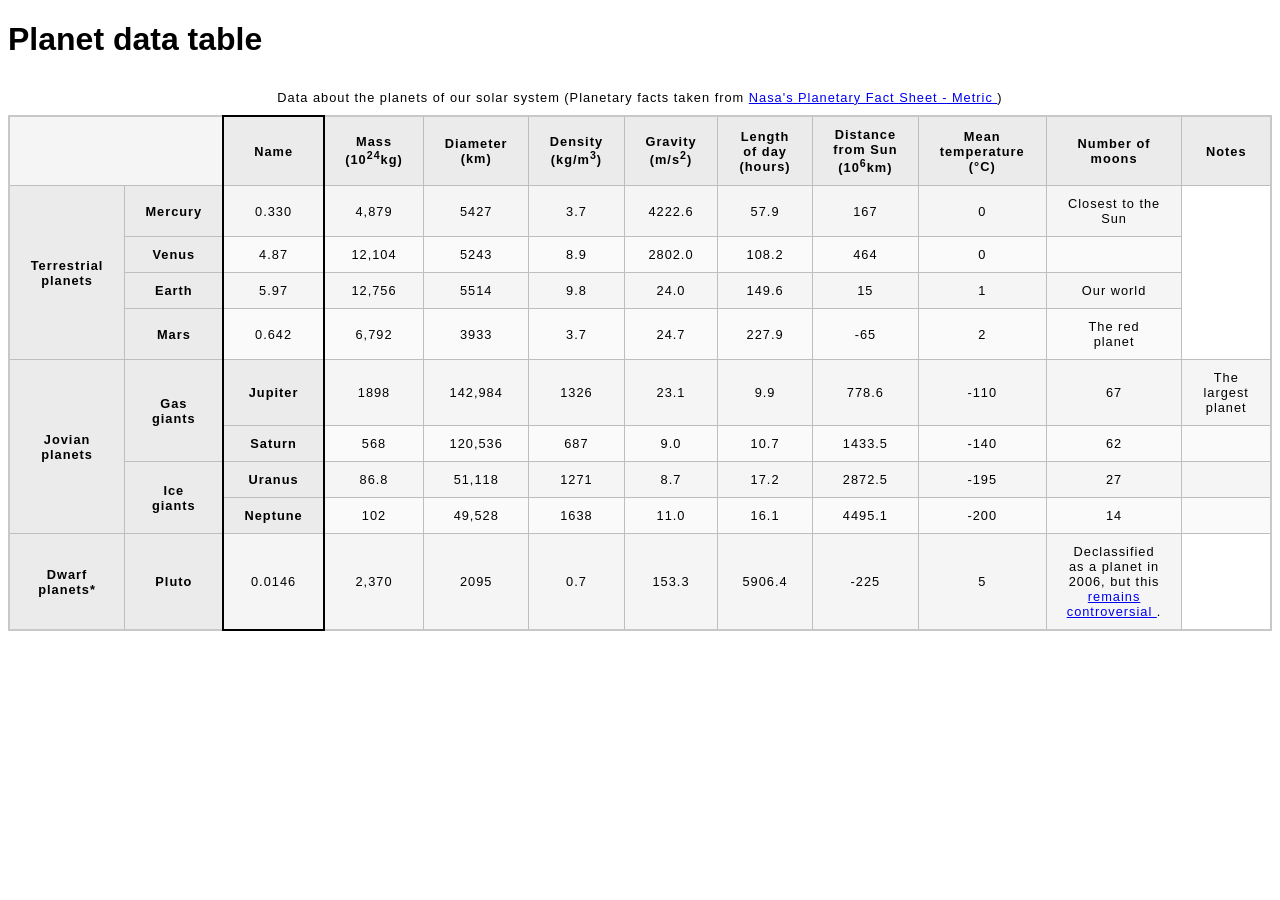
<file: index.html>
<!doctype html>
<html lang="en-US">
  <head>
    <meta charset="utf-8" />
    <!--
Name: Ikem Uka
File: PlanetDataTable.html
Date: 05 June 2026
This file creates a styled HTML table that displays structured data about the planets in our solar system.
-->
    <meta name="viewport" content="width=device-width" />
    <title>Planet data table</title>
    <link href="style.css" rel="stylesheet" type="text/css" />
  </head>

  <body>
    <h1>Planet data table</h1>

    <table>
      <caption>
        Data about the planets of our solar system (Planetary facts taken from
        <a href="http://nssdc.gsfc.nasa.gov/planetary/factsheet/">
          Nasa's Planetary Fact Sheet - Metric
        </a>)
      </caption>

      <colgroup>
        <col>
        <col>
        <col class="column-border">
        <col span="10">
      </colgroup>

      <thead>
        <tr>
          <td colspan="2"></td>
          <th scope="col">Name</th>
          <th scope="col">Mass (10<sup>24</sup>kg)</th>
          <th scope="col">Diameter (km)</th>
          <th scope="col">Density (kg/m<sup>3</sup>)</th>
          <th scope="col">Gravity (m/s<sup>2</sup>)</th>
          <th scope="col">Length of day (hours)</th>
          <th scope="col">Distance from Sun (10<sup>6</sup>km)</th>
          <th scope="col">Mean temperature (°C)</th>
          <th scope="col">Number of moons</th>
          <th scope="col">Notes</th>
        </tr>
      </thead>

      <tbody>
        <!-- Terrestrial planets -->
        <tr>
          <th scope="rowgroup" rowspan="4">Terrestrial planets</th>
          <th scope="row">Mercury</th>
          <td>0.330</td>
          <td>4,879</td>
          <td>5427</td>
          <td>3.7</td>
          <td>4222.6</td>
          <td>57.9</td>
          <td>167</td>
          <td>0</td>
          <td>Closest to the Sun</td>
        </tr>

        <tr>
          <th scope="row">Venus</th>
          <td>4.87</td>
          <td>12,104</td>
          <td>5243</td>
          <td>8.9</td>
          <td>2802.0</td>
          <td>108.2</td>
          <td>464</td>
          <td>0</td>
          <td></td>
        </tr>

        <tr>
          <th scope="row">Earth</th>
          <td>5.97</td>
          <td>12,756</td>
          <td>5514</td>
          <td>9.8</td>
          <td>24.0</td>
          <td>149.6</td>
          <td>15</td>
          <td>1</td>
          <td>Our world</td>
        </tr>

        <tr>
          <th scope="row">Mars</th>
          <td>0.642</td>
          <td>6,792</td>
          <td>3933</td>
          <td>3.7</td>
          <td>24.7</td>
          <td>227.9</td>
          <td>-65</td>
          <td>2</td>
          <td>The red planet</td>
        </tr>

        <!-- Jovian planets -->
        <tr>
          <th scope="rowgroup" rowspan="4">Jovian planets</th>
          <th scope="rowgroup" rowspan="2">Gas giants</th>
          <th scope="row">Jupiter</th>
          <td>1898</td>
          <td>142,984</td>
          <td>1326</td>
          <td>23.1</td>
          <td>9.9</td>
          <td>778.6</td>
          <td>-110</td>
          <td>67</td>
          <td>The largest planet</td>
        </tr>

        <tr>
          <th scope="row">Saturn</th>
          <td>568</td>
          <td>120,536</td>
          <td>687</td>
          <td>9.0</td>
          <td>10.7</td>
          <td>1433.5</td>
          <td>-140</td>
          <td>62</td>
          <td></td>
        </tr>

        <tr>
          <th scope="rowgroup" rowspan="2">Ice giants</th>
          <th scope="row">Uranus</th>
          <td>86.8</td>
          <td>51,118</td>
          <td>1271</td>
          <td>8.7</td>
          <td>17.2</td>
          <td>2872.5</td>
          <td>-195</td>
          <td>27</td>
          <td></td>
        </tr>

        <tr>
          <th scope="row">Neptune</th>
          <td>102</td>
          <td>49,528</td>
          <td>1638</td>
          <td>11.0</td>
          <td>16.1</td>
          <td>4495.1</td>
          <td>-200</td>
          <td>14</td>
          <td></td>
        </tr>

        <!-- Dwarf planets -->
        <tr>
          <th scope="rowgroup" rowspan="1">Dwarf planets*</th>
          <th scope="row">Pluto</th>
          <td>0.0146</td>
          <td>2,370</td>
          <td>2095</td>
          <td>0.7</td>
          <td>153.3</td>
          <td>5906.4</td>
          <td>-225</td>
          <td>5</td>
          <td>
            Declassified as a planet in 2006, but this
            <a href="http://www.usatoday.com/story/tech/2014/10/02/pluto-planet-solar-system/16578959/">
              remains controversial
            </a>.
          </td>
        </tr>
      </tbody>
    </table>

  </body>
</html>
</file>
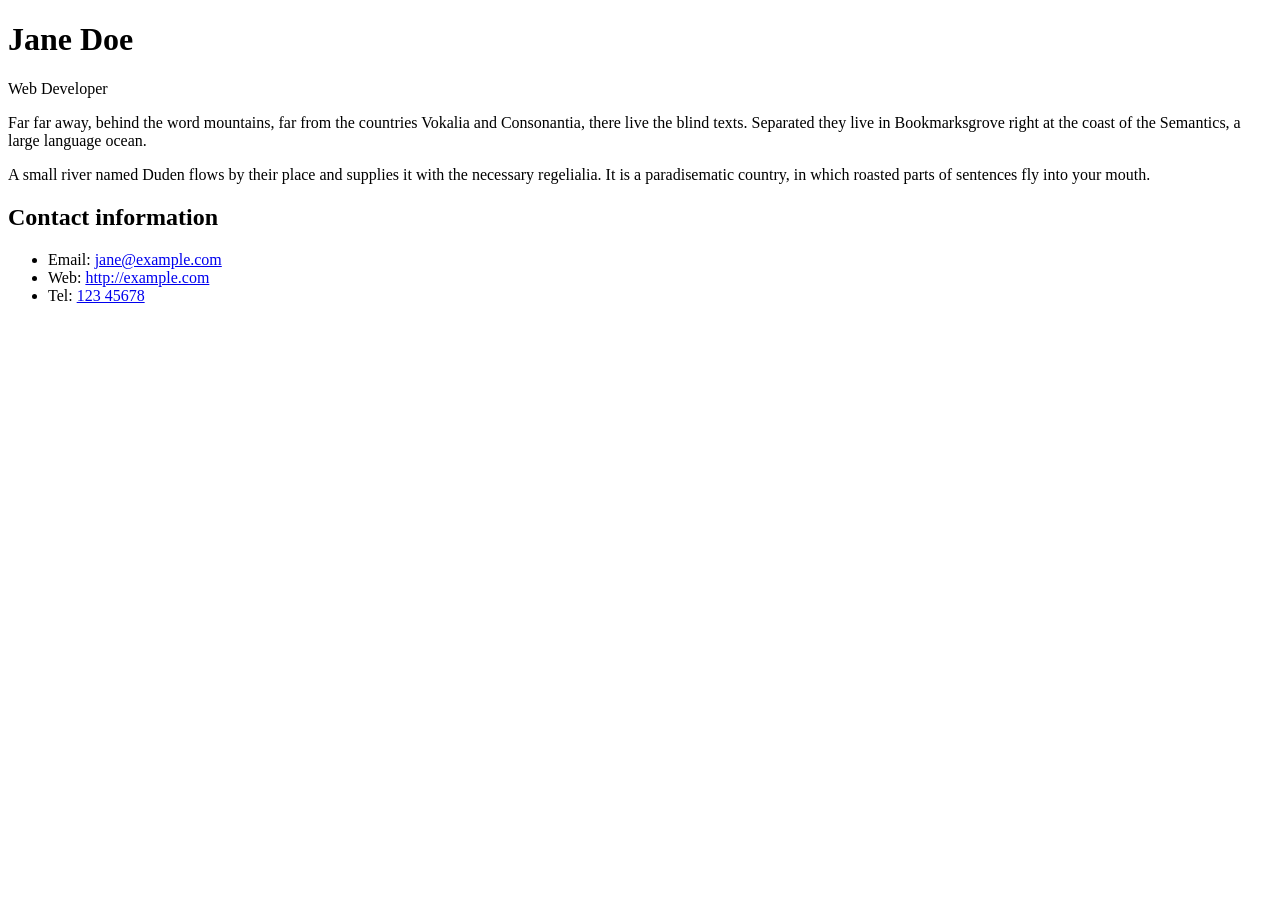
<file: biography page/index.html>
<!--
Name: ikem uka
File: layput-challenge.html
Date: 19 june 2026
-->
<!DOCTYPE html>
<html lang="en">
<head>
<meta charset="utf-8">
<h1>Jane Doe</h1>
<div class="job-title">Web Developer</div>
<p>
  Far far away, behind the word mountains, far from the countries Vokalia and
  Consonantia, there live the blind texts. Separated they live in Bookmarksgrove
  right at the coast of the Semantics, a large language ocean.
</p>

<p>
  A small river named Duden flows by their place and supplies it with the
  necessary regelialia. It is a paradisematic country, in which roasted parts of
  sentences fly into your mouth.
</p>

<h2>Contact information</h2>
<ul>
  <li>Email: <a href="mailto:jane@example.com">jane@example.com</a></li>
  <li>Web: <a href="http://example.com">http://example.com</a></li>
  <li>Tel: <a href="tel:12345678">123 45678</a></li>
</ul>
</file>
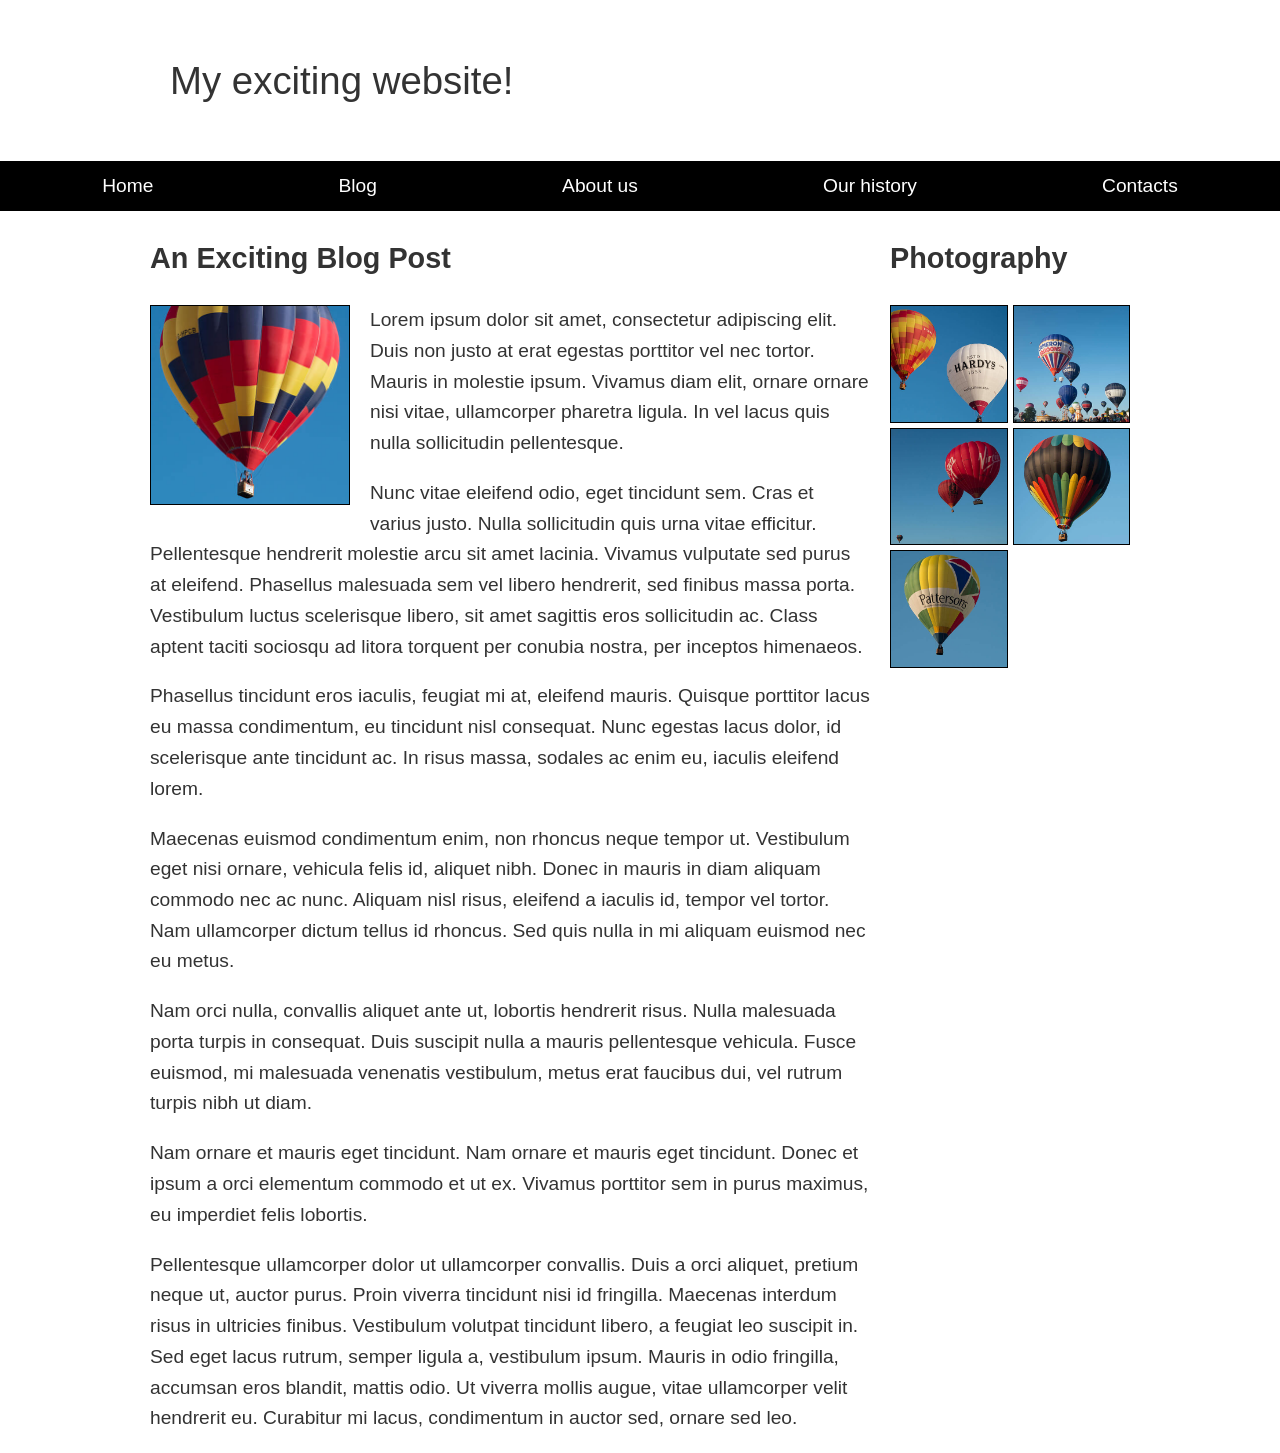
<file: layout-challenge/index.html>
<!--
Name: ikem uka
File: layput-challenge.html
Date: 19 june 2026
Creating a layout for the design on a webpage
-->
<!doctype html>
<html lang="en-US">
  <head>
    <meta charset="utf-8" />
    <meta name="viewport" content="width=device-width, initial-scale=1" />
    <title>Layout Task</title>
    <link href="style.css" rel="stylesheet" type="text/css" />
  </head>

  <body>
    <div class="logo">My exciting website!</div>

    <nav>
      <ul>
        <li><a href="">Home</a></li>
        <li><a href="">Blog</a></li>
        <li><a href="">About us</a></li>
        <li><a href="">Our history</a></li>
        <li><a href="">Contacts</a></li>
      </ul>
    </nav>

    <main class="grid">
      <article>
        <h1>An Exciting Blog Post</h1>
        <img src="images/square6.jpg" alt="placeholder" class="feature" />
        <p>
          Lorem ipsum dolor sit amet, consectetur adipiscing elit. Duis non
          justo at erat egestas porttitor vel nec tortor. Mauris in molestie
          ipsum. Vivamus diam elit, ornare ornare nisi vitae, ullamcorper
          pharetra ligula. In vel lacus quis nulla sollicitudin pellentesque.
        </p>

        <p>
          Nunc vitae eleifend odio, eget tincidunt sem. Cras et varius justo.
          Nulla sollicitudin quis urna vitae efficitur. Pellentesque
          hendrerit molestie arcu sit amet lacinia. Vivamus vulputate sed
          purus at eleifend. Phasellus malesuada sem vel libero hendrerit,
          sed finibus massa porta. Vestibulum luctus scelerisque libero, sit
          amet sagittis eros sollicitudin ac. Class aptent taciti sociosqu ad
          litora torquent per conubia nostra, per inceptos himenaeos.
        </p>

        <p>
          Phasellus tincidunt eros iaculis, feugiat mi at, eleifend mauris.
          Quisque porttitor lacus eu massa condimentum, eu tincidunt nisl
          consequat. Nunc egestas lacus dolor, id scelerisque ante tincidunt
          ac. In risus massa, sodales ac enim eu, iaculis eleifend lorem.
        </p>

        <p>
          Maecenas euismod condimentum enim, non rhoncus neque tempor ut.
          Vestibulum eget nisi ornare, vehicula felis id, aliquet nibh. Donec
          in mauris in diam aliquam commodo nec ac nunc. Aliquam nisl risus,
          eleifend a iaculis id, tempor vel tortor. Nam ullamcorper dictum
          tellus id rhoncus. Sed quis nulla in mi aliquam euismod nec eu
          metus.
        </p>

        <p>
          Nam orci nulla, convallis aliquet ante ut, lobortis hendrerit
          risus. Nulla malesuada porta turpis in consequat. Duis suscipit
          nulla a mauris pellentesque vehicula. Fusce euismod, mi malesuada
          venenatis vestibulum, metus erat faucibus dui, vel rutrum turpis
          nibh ut diam.
        </p>

        <p>
          Nam ornare et mauris eget tincidunt. Nam ornare et mauris eget
          tincidunt. Donec et ipsum a orci elementum commodo et ut ex.
          Vivamus porttitor sem in purus maximus, eu imperdiet felis
          lobortis.
        </p>

        <p>
          Pellentesque ullamcorper dolor ut ullamcorper convallis. Duis a
          orci aliquet, pretium neque ut, auctor purus. Proin viverra
          tincidunt nisi id fringilla. Maecenas interdum risus in ultricies
          finibus. Vestibulum volutpat tincidunt libero, a feugiat leo
          suscipit in. Sed eget lacus rutrum, semper ligula a, vestibulum
          ipsum. Mauris in odio fringilla, accumsan eros blandit, mattis
          odio. Ut viverra mollis augue, vitae ullamcorper velit hendrerit
          eu. Curabitur mi lacus, condimentum in auctor sed, ornare sed leo.
        </p>
      </article>

      <aside>
        <h2>Photography</h2>
        <ul class="photos">
          <li><img src="images/square1.jpg" alt="placeholder" /></li>
          <li><img src="images/square2.jpg" alt="placeholder" /></li>
          <li><img src="images/square3.jpg" alt="placeholder" /></li>
          <li><img src="images/square4.jpg" alt="placeholder" /></li>
          <li><img src="images/square5.jpg" alt="placeholder" /></li>
        </ul>
      </aside>
    </main>
  </body>
</html>
</file>
<file: style.css>
html {
  font-family: sans-serif;
}

table {
  border-collapse: collapse;
  border: 2px solid rgb(200 200 200);
  letter-spacing: 1px;
  font-size: 0.8rem;
}

td,
th {
  border: 1px solid rgb(190 190 190);
  padding: 10px 20px;
}

th {
  background-color: rgb(235 235 235);
}

td {
  text-align: center;
}

tr:nth-child(even) td {
  background-color: rgb(250 250 250);
}

tr:nth-child(odd) td {
  background-color: rgb(245 245 245);
}

caption {
  padding: 10px;
}

.column-border {
  border: 2px solid black;
}
</file>
<file: layout-challenge/style.css>
* {
  box-sizing: border-box;
}

body {
  background-color: white;
  color: #333333;
  margin: 0;
  font: 1.2em / 1.6 sans-serif;
}

img {
  max-width: 100%;
  display: block;
  border: 1px solid black;
}

.logo {
  font-size: 200%;
  padding: 50px 20px;
  margin: 0 auto;
  max-width: 980px;
}

.grid {
  margin: 0 auto;
  max-width: 980px;
}

nav {
  background-color: black;
  padding: 0.5em;
}

nav ul {
  margin: 0;
  padding: 0;
  list-style: none;
}

nav a {
  color: white;
  text-decoration: none;
  padding: 0.5em 1em;
}

.photos {
  list-style: none;
  margin: 0;
  padding: 0;
}

.feature {
  width: 200px;
}
/* Navigation items in a row */

nav ul {
  display: flex;
  justify-content: space-around;
}

/* Sticky navigation */

nav {
  position: sticky;
  top: 0;
}
/* Two-column layout */

.grid {
  display: grid;
  grid-template-columns: 3fr 1fr;
  gap: 20px;
}

/* Feature image with text wrapping */

.feature {
  float: left;
  margin-right: 20px;
  margin-bottom: 20px;
}
/* Photo gallery */

.photos {
  display: grid;
  grid-template-columns: 1fr 1fr;
  gap: 5px;
}
</file>
